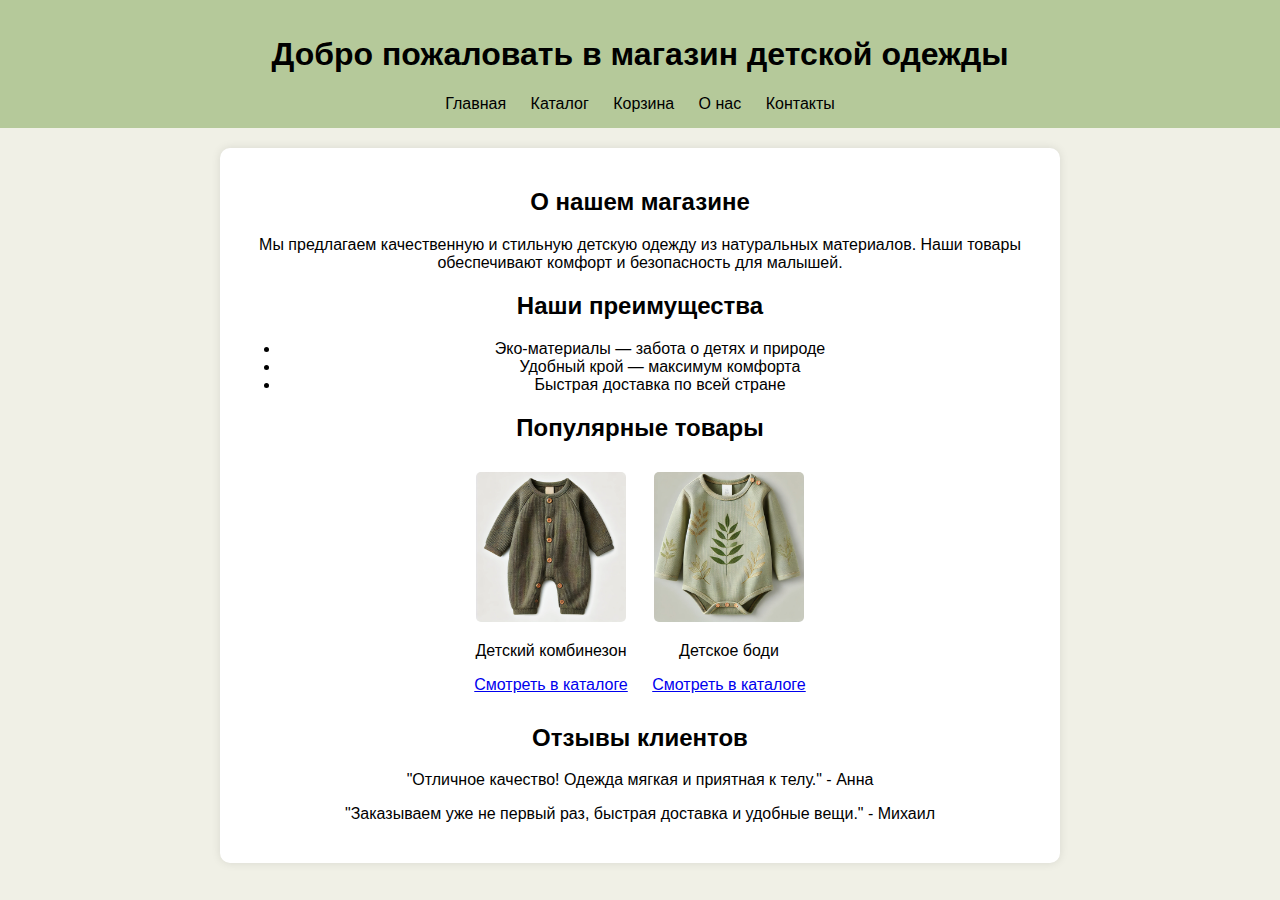
<file: index.html>
<!DOCTYPE html>
<html lang="ru">
<head>
    <meta charset="UTF-8">
    <meta name="viewport" content="width=device-width, initial-scale=1.0">
    <title>Главная</title>
    <link rel="stylesheet" href="css/style.css">
</head>
<body>
    <header>
        <h1>Добро пожаловать в магазин детской одежды</h1>
        <nav>
            <a href="index.html">Главная</a>
            <a href="catalog.html">Каталог</a>
            <a href="cart.html">Корзина</a>
            <a href="about.html">О нас</a>
            <a href="contacts.html">Контакты</a>
        </nav>
    </header>
    <main>
        <section id="about">
            <h2>О нашем магазине</h2>
            <p>Мы предлагаем качественную и стильную детскую одежду из натуральных материалов. 
               Наши товары обеспечивают комфорт и безопасность для малышей.</p>
        </section>

        <section id="advantages">
            <h2>Наши преимущества</h2>
            <ul>
                <li>Эко-материалы — забота о детях и природе</li>
                <li>Удобный крой — максимум комфорта</li>
                <li>Быстрая доставка по всей стране</li>
            </ul>
        </section>

        <section id="popular-products">
            <h2>Популярные товары</h2>
            <div class="product">
                <img src="images/jumpsuit.png" alt="Комбинезон">
                <p>Детский комбинезон</p>
                <a href="catalog.html">Смотреть в каталоге</a>
            </div>
            <div class="product">
                <img src="images/bodysuit.png" alt="Боди">
                <p>Детское боди</p>
                <a href="catalog.html">Смотреть в каталоге</a>
            </div>
        </section>

        <section id="reviews">
            <h2>Отзывы клиентов</h2>
            <p>"Отличное качество! Одежда мягкая и приятная к телу." - Анна</p>
            <p>"Заказываем уже не первый раз, быстрая доставка и удобные вещи." - Михаил</p>
        </section>
    </main>
</body>
</html>
</file>
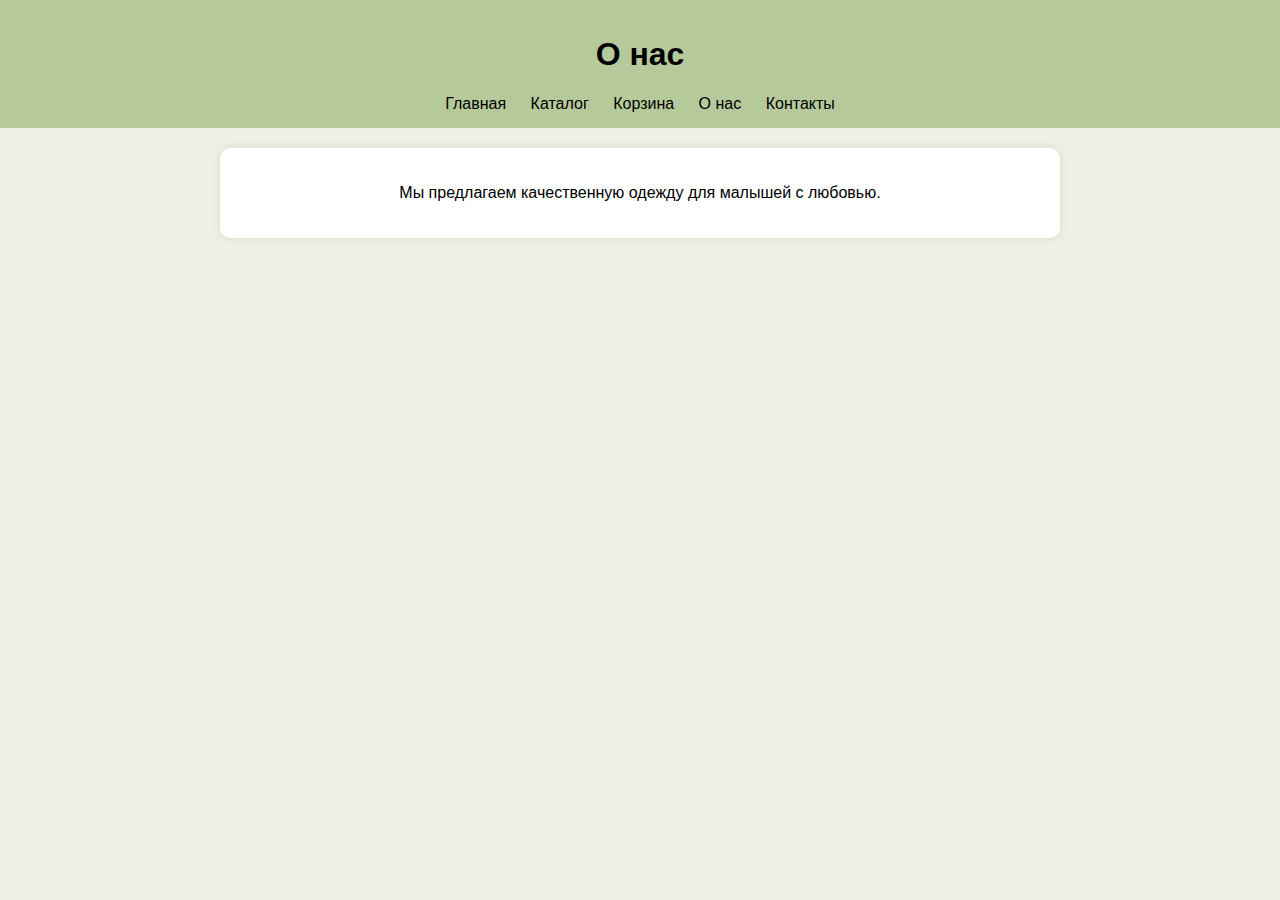
<file: about.html>
<!DOCTYPE html>
<html lang="ru">
<head>
    <meta charset="UTF-8">
    <meta name="viewport" content="width=device-width, initial-scale=1.0">
    <title>О нас</title>
    <link rel="stylesheet" href="css/style.css">
</head>
<body>
    <header>
        <h1>О нас</h1>
        <nav>
            <a href="index.html">Главная</a>
            <a href="catalog.html">Каталог</a>
            <a href="cart.html">Корзина</a>
            <a href="about.html">О нас</a>
            <a href="contacts.html">Контакты</a>
        </nav>
    </header>
    <main>
        <p>Мы предлагаем качественную одежду для малышей с любовью.</p>
    </main>
</body>
</html>
</file>
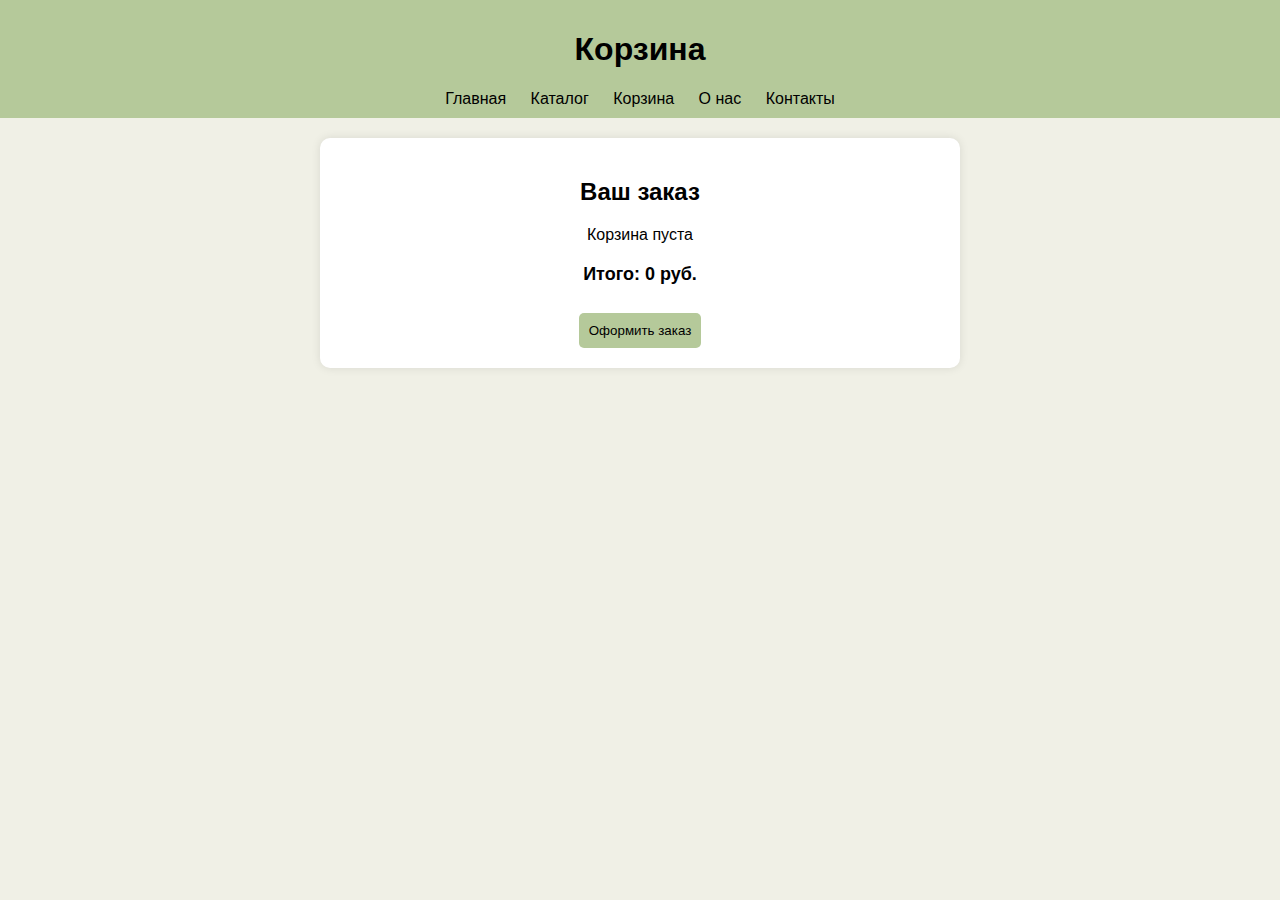
<file: cart.html>
<!DOCTYPE html>
<html lang="ru">
<head>
    <meta charset="UTF-8">
    <meta name="viewport" content="width=device-width, initial-scale=1.0">
    <title>Корзина</title>
    <link rel="stylesheet" href="css/cart.css">
    <script defer src="js/cart.js"></script>
</head>
<body>
    <header>
        <h1>Корзина</h1>
        <nav>
            <a href="index.html">Главная</a>
            <a href="catalog.html">Каталог</a>
            <a href="cart.html">Корзина</a>
            <a href="about.html">О нас</a>
            <a href="contacts.html">Контакты</a>
        </nav>
    </header>
    <main>
        <h2>Ваш заказ</h2>
        <div id="cart-items"></div>
        <p id="cart-total">Итого: 0 руб.</p>
        <button id="order-btn" onclick="placeOrder()">Оформить заказ</button>
        <p id="order-message" style="display: none; color: green; font-weight: bold;">Заказ оформлен!</p>
    </main>
</body>
</html>
</file>
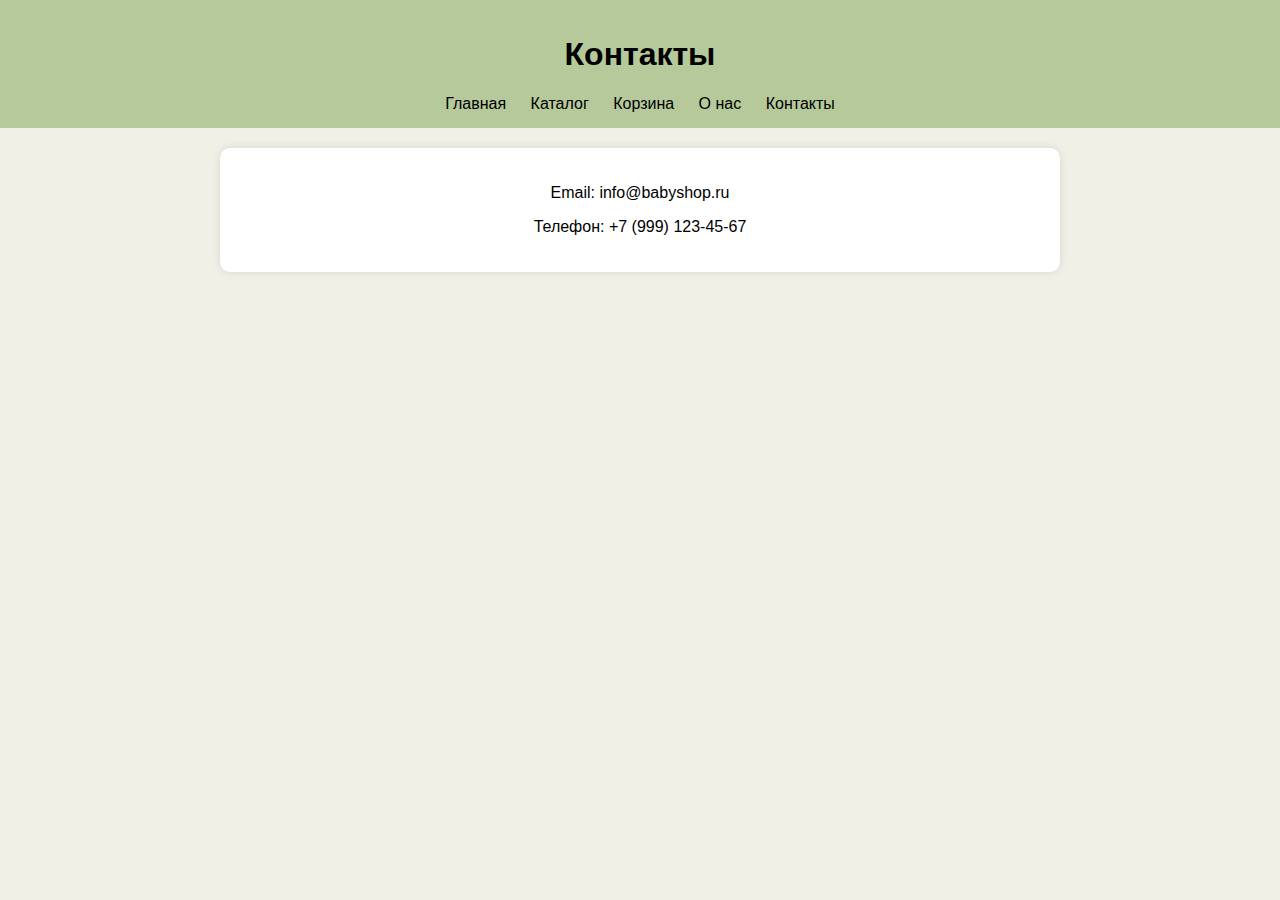
<file: contacts.html>
<!DOCTYPE html>
<html lang="ru">
<head>
    <meta charset="UTF-8">
    <meta name="viewport" content="width=device-width, initial-scale=1.0">
    <title>Контакты</title>
    <link rel="stylesheet" href="css/style.css">
</head>
<body>
    <header>
        <h1>Контакты</h1>
        <nav>
            <a href="index.html">Главная</a>
            <a href="catalog.html">Каталог</a>
            <a href="cart.html">Корзина</a>
            <a href="about.html">О нас</a>
            <a href="contacts.html">Контакты</a>
        </nav>
    </header>
    <main>
        <p>Email: info@babyshop.ru</p>
        <p>Телефон: +7 (999) 123-45-67</p>
    </main>
</body>
</html>
</file>
<file: css/style.css>
body { font-family: Arial, sans-serif; background-color: #f0f0e6; margin: 0; padding: 0; text-align: center; }
header { background-color: #b5c99a; padding: 15px; }
nav a { margin: 0 10px; color: black; text-decoration: none; }
main { max-width: 800px; margin: 20px auto; background: white; padding: 20px; border-radius: 10px; box-shadow: 0 0 10px rgba(0, 0, 0, 0.1); }
section { margin-bottom: 20px; }
.product { display: inline-block; margin: 10px; }
.product img { width: 150px; height: auto; border-radius: 5px; }
</file>
<file: css/cart.css>
body { font-family: Arial, sans-serif; background-color: #f0f0e6; margin: 0; padding: 0; text-align: center; }
header { background-color: #b5c99a; padding: 10px; }
nav a { margin: 0 10px; color: black; text-decoration: none; }
main { max-width: 600px; margin: 20px auto; background: white; padding: 20px; border-radius: 10px; box-shadow: 0 0 10px rgba(0, 0, 0, 0.1); }
.cart-item { display: flex; align-items: center; justify-content: space-between; padding: 10px; border-bottom: 1px solid #ccc; }
.cart-item img { width: 50px; height: auto; margin-right: 10px; }
button { background: #b5c99a; border: none; padding: 10px; cursor: pointer; margin-top: 10px; border-radius: 5px; }
#cart-total { font-weight: bold; font-size: 18px; margin-top: 20px; }
#order-message { font-size: 20px; margin-top: 15px; }
</file>
